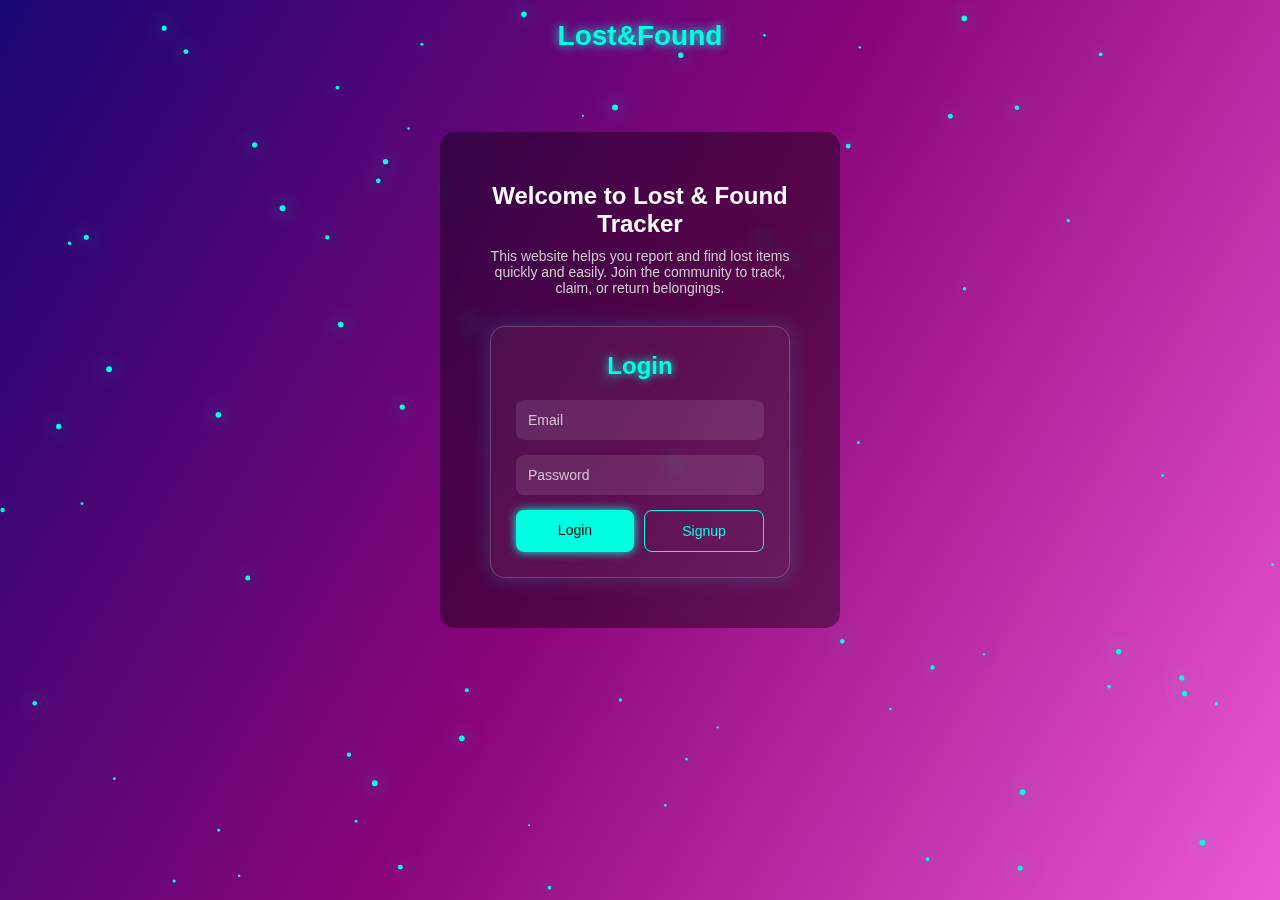
<file: index.html>
<!DOCTYPE html>
<html lang="en">
<head>
  <meta charset="UTF-8" />
  <meta name="viewport" content="width=device-width, initial-scale=1.0"/>
  <title>Lost & Found Tracker - Login</title>
  <link rel="stylesheet" href="hack.css"/>
</head>
<body>
  <canvas id="bgCanvas"></canvas> <!-- Futuristic background canvas -->

  <header>
    <div class="logo">Lost&Found</div>
  </header>

  <div class="container">
    <div class="description">
      <h1>Welcome to Lost & Found Tracker</h1>
      <p>This website helps you report and find lost items quickly and easily. 
         Join the community to track, claim, or return belongings.</p>
    </div>

    <div class="login-box">
      <h2>Login</h2>
      <form id="loginForm">
        <input type="email" placeholder="Email" required>
        <input type="password" placeholder="Password" required>
        <div class="btn-group">
          <a href="post.html" class="btn btn-login">Login</a>
          <button type="button" class="btn btn-signup">Signup</button>
        </div>
      </form>
    </div>
  </div>

  <script src="hack.js"></script>
</body>
</html>
</file>
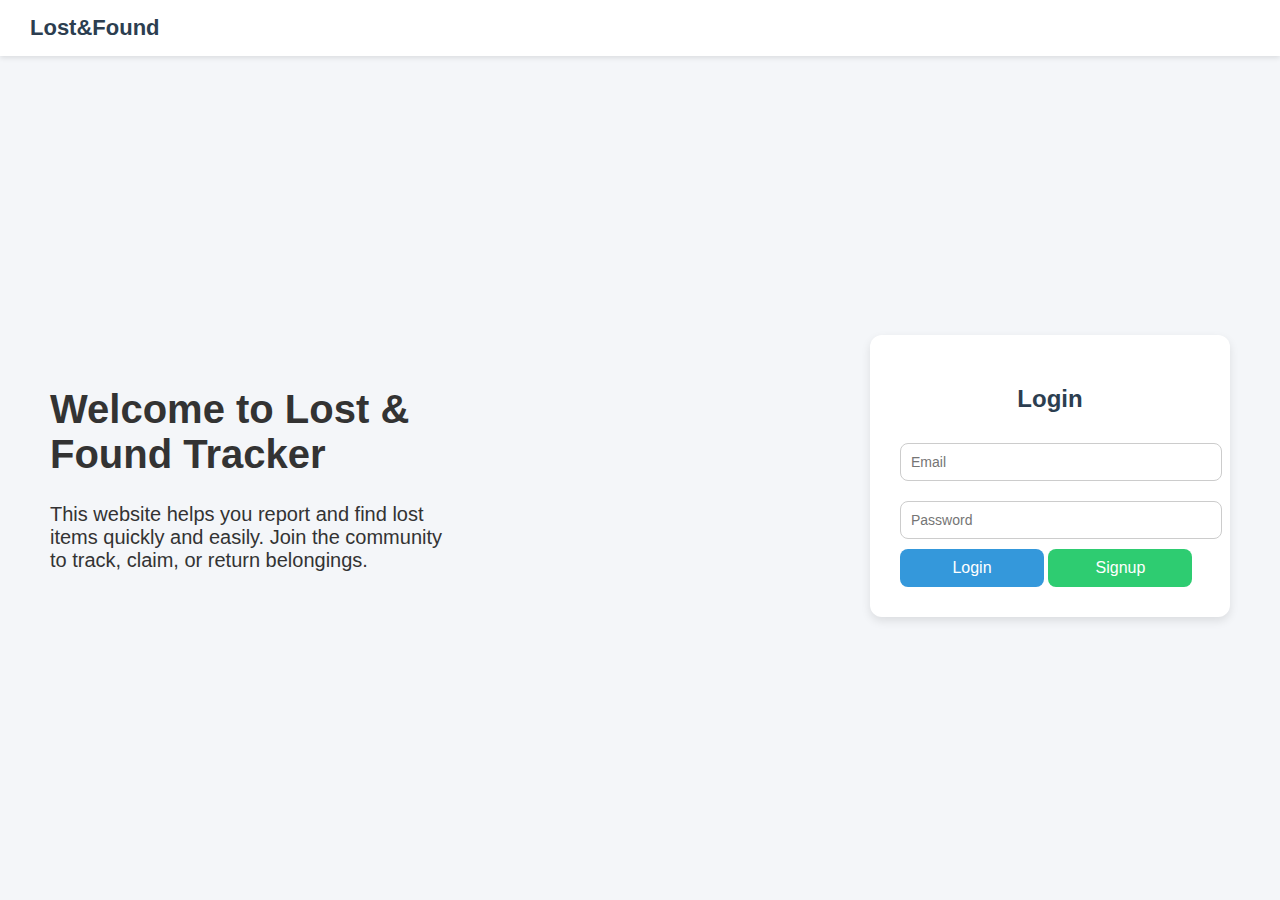
<file: Lost-Found-main/index.html>
<!DOCTYPE html>
<html lang="en">

<head>
  <meta charset="UTF-8">
  <meta name="viewport" content="width=device-width, initial-scale=1.0">
  <title>Lost & Found Tracker - Login</title>
  <link rel="stylesheet" href="style.css">
</head>

<body>
  <header>
    <div class="logo">Lost&Found</div>
  </header>

  <div class="container">
    <div class="description">
      <h1>Welcome to Lost & Found Tracker</h1>
      <p>
        This website helps you report and find lost items quickly and easily.
        Join the community to track, claim, or return belongings.
      </p>
    </div>

    <div class="login-box">
      <h2>Login</h2>

      <!-- Login Form -->
      <form id="loginForm">
        <input type="text" id="username" placeholder="Email" required>
        <input type="password" id="password" placeholder="Password" required>
        <button type="submit" class="btn btn-login">Login</button>
        <button type="button" class="btn btn-signup">Signup</button>
      </form>
    </div>
  </div>

  <script src="script.js"></script>
</body>

</html>
</file>
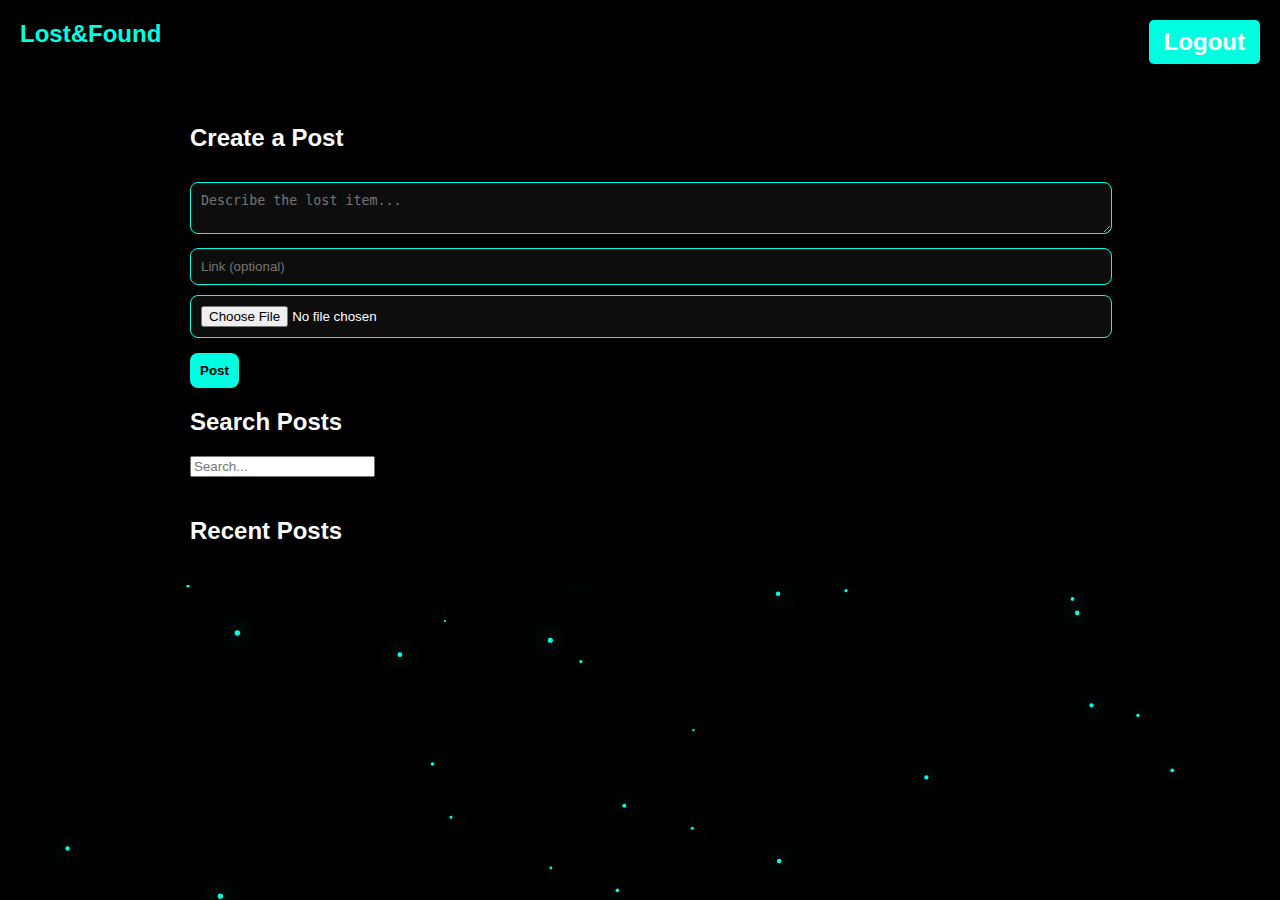
<file: post.html>
<!DOCTYPE html>
<html lang="en">
<head>
  <meta charset="UTF-8" />
  <meta name="viewport" content="width=device-width, initial-scale=1.0"/>
  <title>Lost & Found - Post</title>
  <link rel="stylesheet" href="style.css" />
</head>
<body>
  <canvas id="bgCanvas"></canvas>

  <header>
    <div class="logo">Lost&Found</div>
    <a href="index.html" class="logout-btn">Logout</a>
  </header>

  <div class="container">
    <div class="post-box">
      <h2>Create a Post</h2>
      <form id="postForm">
        <textarea id="description" placeholder="Describe the lost item..." required></textarea>
        <input type="url" id="linkInput" placeholder="Link (optional)">
        <input type="file" id="imageUpload" accept="image/*" />
        <div id="previewBox" style="display:none;">
          <img id="previewImage" style="width:100%; border-radius:10px; margin-top:10px;" />
        </div>
        <button class="btn-post" type="submit">Post</button>
      </form>
    </div>

    <div class="search-box">
      <h2>Search Posts</h2>
      <input type="text" id="searchInput" placeholder="Search...">
    </div>

    <div class="feed">
      <h2>Recent Posts</h2>
      <div id="postsContainer"></div>
    </div>
  </div>

  <!-- JavaScript -->
  <script src="script.js"></script>
</body>
</html>
</file>
<file: Lost-Found-main/style.css>
body {
  margin: 0;
  font-family: Arial, sans-serif;
  background: #f4f6f9;
}

header {
  display: flex;
  align-items: center;
  padding: 15px 30px;
  background: #fff;
  box-shadow: 0 2px 5px rgba(0,0,0,0.1);
}

.logo {
  font-size: 22px;
  font-weight: bold;
  color: #2c3e50;
}

.container {
  display: flex;
  justify-content: space-between;
  align-items: center;
  height: calc(100vh - 60px);
  padding: 0 50px;
}

.description {
  max-width: 400px;
  font-size: 20px;
  color: #333;
}

.login-box {
  background: #fff;
  padding: 30px;
  border-radius: 12px;
  box-shadow: 0 4px 10px rgba(0,0,0,0.1);
  width: 300px;
}

.login-box h2 {
  margin-bottom: 20px;
  text-align: center;
  color: #2c3e50;
}

.login-box input {
  width: 100%;
  padding: 10px;
  margin: 10px 0;
  border: 1px solid #ccc;
  border-radius: 8px;
  font-size: 14px;
}

.btn-group {
  display: flex;
  justify-content: space-between;
  margin-top: 15px;
}

.btn {
  width: 48%;
  padding: 10px;
  border: none;
  border-radius: 8px;
  font-size: 16px;
  cursor: pointer;
  transition: 0.3s;
  text-align: center;
  text-decoration: none;
  line-height: normal;
}

.btn-login {
  background: #3498db;
  color: white;
}

.btn-login:hover {
  background: #2980b9;
}

.btn-signup {
  background: #2ecc71;
  color: white;
}

.btn-signup:hover {
  background: #27ae60;
}
</file>
<file: style.css>
/* === General Styling === */
body, html {
  margin: 0;
  padding: 0;
  font-family: 'Segoe UI', sans-serif;
  color: white;
  background-color: black;
  overflow-x: hidden;
}

canvas#bgCanvas {
  position: fixed;
  top: 0;
  left: 0;
  z-index: -1;
}

/* === Header === */
header {
  display: flex;
  justify-content: space-between;
  padding: 20px;
  font-size: 24px;
  color: white;
}

.logo {
  font-weight: bold;
  color: #00ffe1;
}

.logout-btn {
  color: #fff;
  background: #00ffe1;
  padding: 8px 15px;
  border-radius: 5px;
  text-decoration: none;
  font-weight: bold;
}

/* === Container === */
.container {
  max-width: 900px;
  margin: 0 auto;
  padding: 20px;
}

/* === Post Box === */
.post-box textarea,
.post-box input {
  width: 100%;
  padding: 10px;
  margin-top: 10px;
  background: rgba(255,255,255,0.05);
  border: 1px solid #00ffe1;
  border-radius: 8px;
  color: white;
}

.btn-post {
  margin-top: 15px;
  background-color: #00ffe1;
  color: black;
  padding: 10px;
  border: none;
  border-radius: 8px;
  font-weight: bold;
  cursor: pointer;
}

/* === Feed Posts === */
.feed {
  margin-top: 40px;
}

.post-card {
  background: rgba(255,255,255,0.05);
  border: 1px solid rgba(255,255,255,0.2);
  padding: 15px;
  margin-bottom: 20px;
  border-radius: 10px;
  width: 50%;
}

.post-card img {
  max-width: 100%;
  border-radius: 8px;
}
</file>
<file: hack.css>
/* Reset */
* {
  margin: 0;
  padding: 0;
  box-sizing: border-box;
}

body, html {
  height: 100%;
  font-family: 'Segoe UI', Tahoma, Geneva, Verdana, sans-serif;
  overflow: hidden;
  color: #ffffff;
}

/* Futuristic Background Canvas */
#bgCanvas {
  position: fixed;
  top: 0;
  left: 0;
  width: 100%;
  height: 100%;
  background: linear-gradient(120deg, #190572, #8c057a, #ee58d5);
  z-index: -2;
}

/* Frosted glass effect on container */
.container {
  position: relative;
  z-index: 1;
  display: flex;
  flex-direction: column;
  align-items: center;
  padding: 50px;
  gap: 30px;
  backdrop-filter: blur(8px);
  background: rgba(0, 0, 0, 0.4);
  border-radius: 15px;
  margin: 60px auto;
  max-width: 400px;
}

/* Header */
header {
  position: relative;
  z-index: 2;
  display: flex;
  justify-content: center;
  padding: 20px;
  color: white;
  font-size: 28px;
  font-weight: bold;
  background: transparent;
}

.logo {
  color: #00ffe1;
  text-shadow: 0 0 10px #00ffe1;
}

/* Login Box */
.login-box {
  width: 100%;
  padding: 25px;
  background: rgba(255, 255, 255, 0.05);
  border: 1px solid rgba(255, 255, 255, 0.2);
  border-radius: 15px;
  box-shadow: 0 0 20px rgba(0, 255, 255, 0.2);
}

.login-box h2 {
  margin-bottom: 20px;
  text-align: center;
  color: #00ffe1;
  text-shadow: 0 0 8px #00ffe1;
}

input[type="email"],
input[type="password"] {
  width: 100%;
  padding: 12px;
  margin-bottom: 15px;
  border: none;
  border-radius: 8px;
  background: rgba(255, 255, 255, 0.1);
  color: white;
  font-size: 14px;
}

input::placeholder {
  color: rgba(255, 255, 255, 0.7);
}

.btn-group {
  display: flex;
  justify-content: space-between;
  gap: 10px;
}

.btn {
  flex: 1;
  padding: 12px;
  border: none;
  border-radius: 8px;
  font-size: 14px;
  cursor: pointer;
  transition: 0.3s ease-in-out;
  text-align: center;
  text-decoration: none;
  color: white;
}

.btn-login {
  background: #00ffe1;
  color: #000;
  box-shadow: 0 0 10px #00ffe1;
}

.btn-login:hover {
  background: #00e1d2;
}

.btn-signup {
  background: transparent;
  border: 1px solid #00ffe1;
  color: #00ffe1;
}

.btn-signup:hover {
  background: #00ffe1;
  color: black;
}

/* Description */
.description {
  text-align: center;
}

.description h1 {
  font-size: 24px;
  margin-bottom: 10px;
  color: #ffffff;
}

.description p {
  font-size: 14px;
  color: #ccc;
}
</file>
